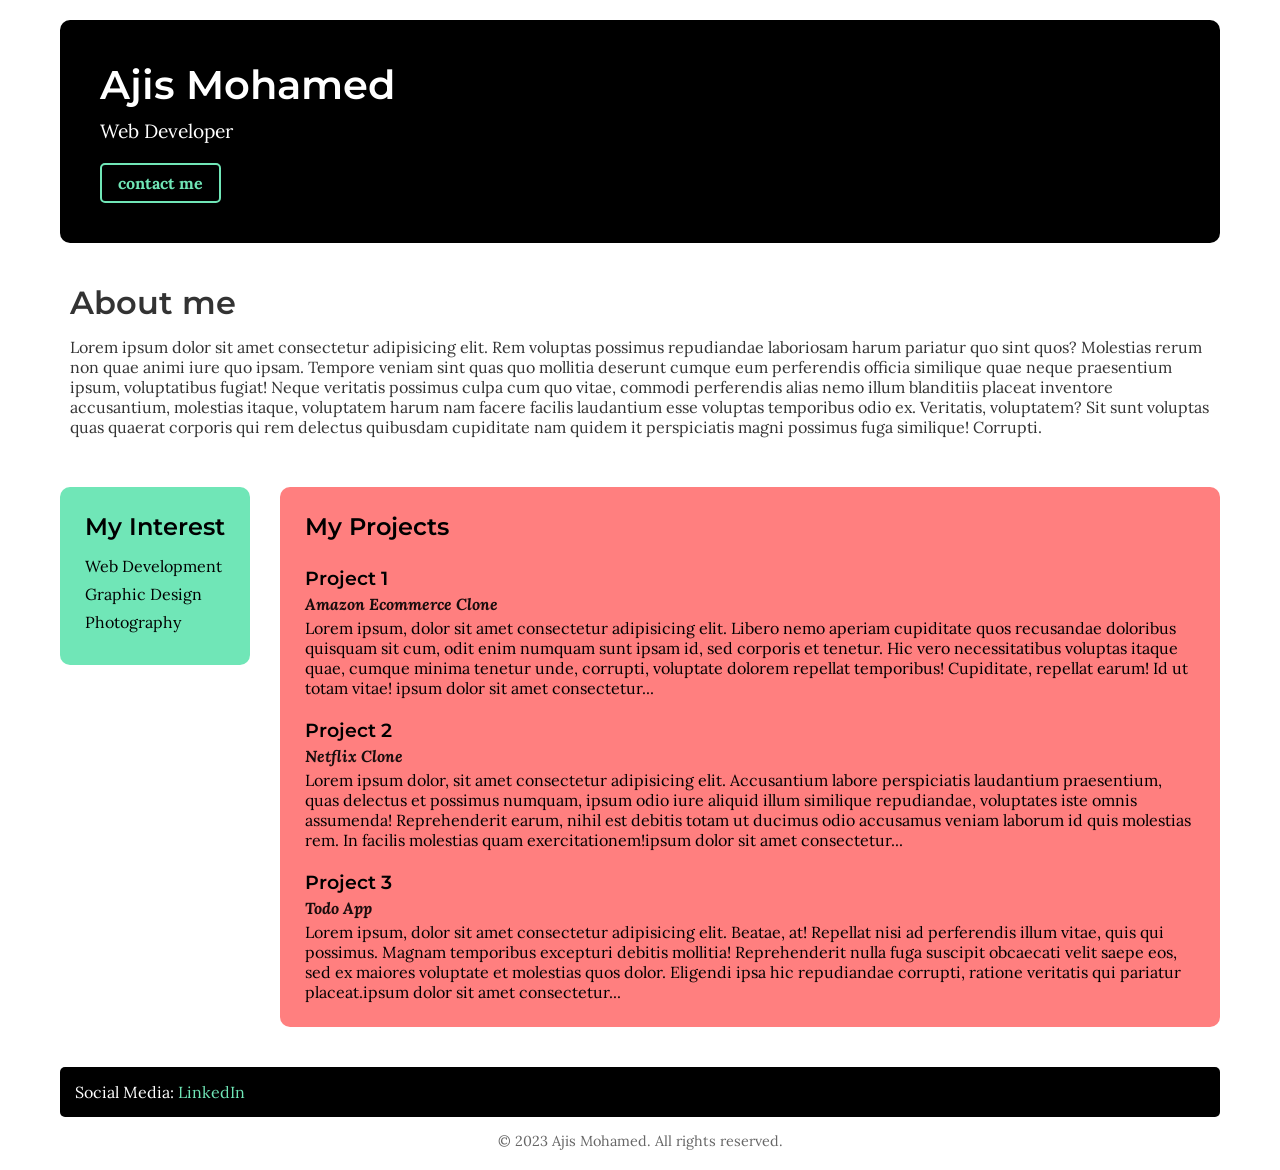
<file: index.html>
<!DOCTYPE html>
<html lang="en">

<head>
    <meta charset="UTF-8">
    <meta name="viewport" content="width=device-width, initial-scale=1.0">
    <title>Ajis Mohamed - Portfolio</title>
    <link rel="stylesheet" href="style.css">
    <link rel="preconnect" href="https://fonts.googleapis.com">
    <link rel="preconnect" href="https://fonts.gstatic.com" crossorigin>
    <link href="https://fonts.googleapis.com/css2?family=Lora:ital@0;1&family=Montserrat:wght@600&display=swap" rel="stylesheet">
</head>

<body>
    <div class="container">
        
        <!-- Header Section -->
        <div class="section-one">
            <h1 class="section-one__title">Ajis Mohamed</h1>
            <p class="section-one__desc">Web Developer</p>
            <a class="section-one__link" href="contact.html">contact me</a>
        </div>

        <!-- About Me Section -->
        <div class="section-two">
            <h1>About me</h1>
            <p>Lorem ipsum dolor sit amet consectetur adipisicing elit. Rem voluptas possimus repudiandae laboriosam
                harum pariatur quo sint quos? Molestias rerum non quae animi iure quo ipsam. Tempore veniam sint quas quo
                mollitia deserunt cumque eum perferendis officia similique quae neque praesentium ipsum, voluptatibus fugiat!
                Neque veritatis possimus culpa cum quo vitae, commodi perferendis alias nemo illum blanditiis placeat
                inventore accusantium, molestias itaque, voluptatem harum nam facere facilis laudantium esse voluptas temporibus
                odio ex. Veritatis, voluptatem? Sit sunt voluptas quas quaerat corporis qui rem delectus quibusdam cupiditate nam
                quidem it perspiciatis magni possimus fuga similique! Corrupti.
            </p>
        </div>

        <!-- Layout Container: Interest and Projects Side-by-Side -->
        <div class="main-layout">

            <!-- SINGLE Interest Box (Mint Greenish-Blue) -->
            <div class="section-three">
                <h2 class="section-three__title">My Interest</h2>
                <ol class="section-three__desc">
                    <li>Web Development</li>
                    <li>Graphic Design</li>
                    <li>Photography</li>
                </ol>
            </div>

            <!-- Projects Box (Pinkish-Coral) -->
            <div class="section-four">
                <h2 class="section-four__title">My Projects</h2>

                <div class="project-card">
                    <h3>Project 1</h3>
                    <p class="section-four__desc--one">Amazon Ecommerce Clone</p>
                    <p>Lorem ipsum, dolor sit amet consectetur adipisicing elit. Libero nemo aperiam cupiditate quos recusandae doloribus quisquam sit cum, odit enim numquam sunt ipsam id, sed corporis et tenetur. Hic vero necessitatibus voluptas itaque quae, cumque minima tenetur unde, corrupti, voluptate dolorem repellat temporibus! Cupiditate, repellat earum! Id ut totam vitae! ipsum dolor sit amet consectetur...</p>
                </div>

                <div class="project-card">
                    <h3>Project 2</h3>
                    <p class="section-four__desc--two">Netflix Clone</p>
                    <p>Lorem ipsum dolor, sit amet consectetur adipisicing elit. Accusantium labore perspiciatis laudantium praesentium, quas delectus et possimus numquam, ipsum odio iure aliquid illum similique repudiandae, voluptates iste omnis assumenda! Reprehenderit earum, nihil est debitis totam ut ducimus odio accusamus veniam laborum id quis molestias rem. In facilis molestias quam exercitationem!ipsum dolor sit amet consectetur...</p>
                </div>

                <div class="project-card">
                    <h3>Project 3</h3>
                    <p class="section-four__desc--three">Todo App</p>
                    <p>Lorem ipsum, dolor sit amet consectetur adipisicing elit. Beatae, at! Repellat nisi ad perferendis illum vitae, quis qui possimus. Magnam temporibus excepturi debitis mollitia! Reprehenderit nulla fuga suscipit obcaecati velit saepe eos, sed ex maiores voluptate et molestias quos dolor. Eligendi ipsa hic repudiandae corrupti, ratione veritatis qui pariatur placeat.ipsum dolor sit amet consectetur...</p>
                </div>
            </div>

        </div> <!-- End of main-layout -->

        <!-- Footer Links Section -->
        <div class="section-five">
            <p>
                Social Media:
                <a href="https://www.linkedin.com/in/ajis-mohamed-1b0a4b1b9/" target="_blank" class="section-five__link">LinkedIn</a>
            </p>
        </div>
        
        <p class="copyright"> &copy; 2023 Ajis Mohamed. All rights reserved.</p>
    </div>
</body>

</html>
</file>
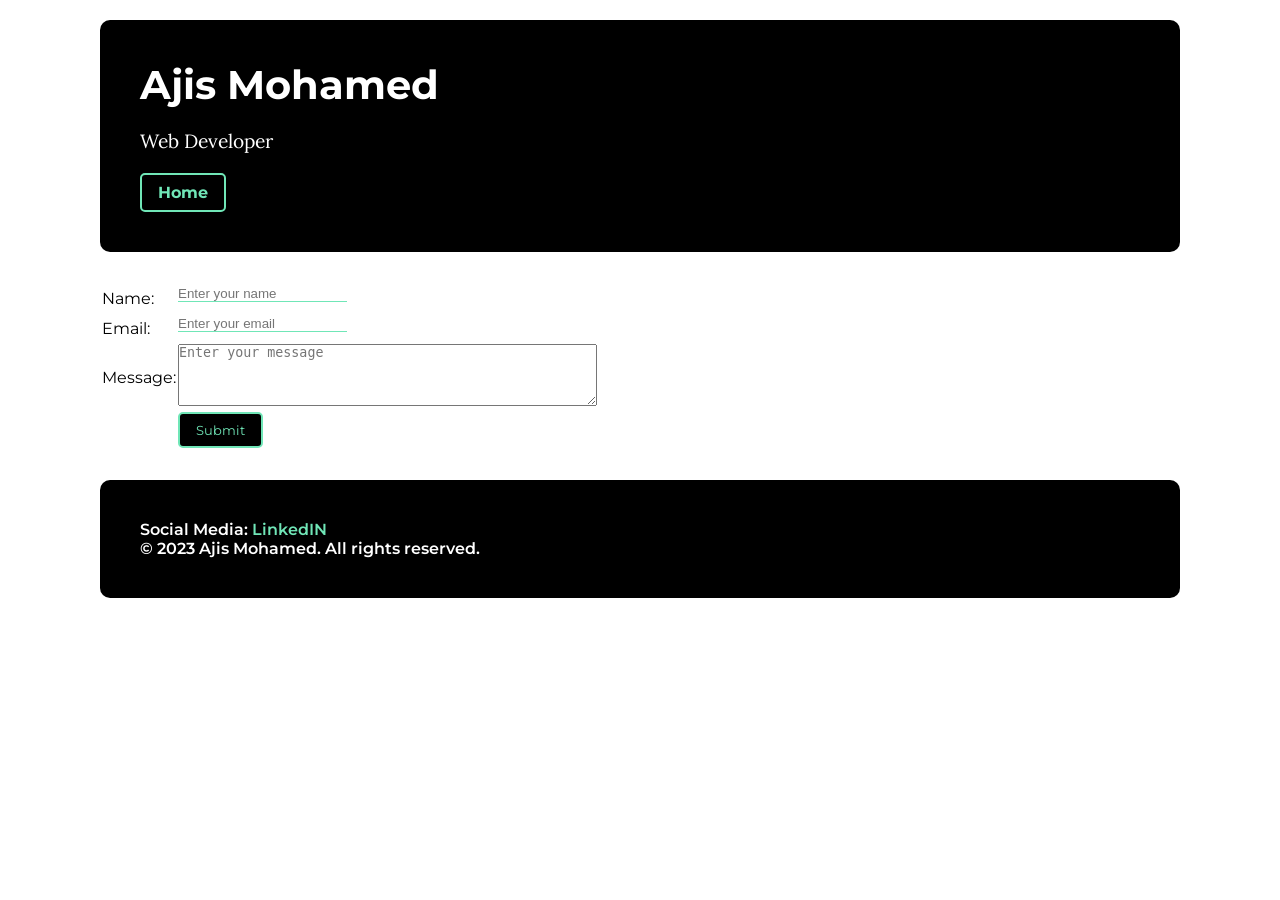
<file: Contact.html>
<!DOCTYPE html>
<html lang="en">

<head>
    <meta charset="UTF-8">
    <meta name="viewport" content="width=device-width, initial-scale=1.0">
    <title>Document</title>
    <link rel="stylesheet" href="contactstyle.css">
    <link rel="preconnect" href="https://fonts.googleapis.com">
    <link rel="preconnect" href="https://fonts.gstatic.com" crossorigin>
    <link href="https://fonts.googleapis.com/css2?family=Lora:ital@0;1&family=Montserrat:wght@600&display=swap"
        rel="stylesheet">
</head>

<body>
    <div class="section-one">
        <h1 class="section-one__title">Ajis Mohamed</h1>
        <p class="section-one__desc">Web Developer</p>
        <a href="index.html" class="section-one__link">Home</a>
    </div>

    <div class="section-two">
        <form>
            <table>
                <tr>
                    <td style="font-family: 'Montserrat', sans-serif; font-optical-sizing: auto;">Name:</td>
                    <td><input type="text" name="name" placeholder="Enter your name" class="section-two__input"></td>
                </tr>
                <tr>
                    <td style="font-family: 'Montserrat', sans-serif; font-optical-sizing: auto;">Email:</td>
                    <td><input type="email" name="email" placeholder="Enter your email" class="section-two__input"></td>
                </tr>
                <tr>
                    <td style="font-family: 'Montserrat', sans-serif; font-optical-sizing: auto;">Message:</td>
                    <td><textarea name="message" placeholder="Enter your message" rows="4" cols="50" class="section-two__textarea"></textarea></td>
                </tr>
                <tr>
                    <td> </td>
                    <td colspan="2">
                        <input type="submit" value="Submit" class="section-two__button" style="font-family: 'Montserrat', sans-serif; font-optical-sizing: auto;">
                    </td>
                </tr>
            </table>
        </form>
    </div>
    <div class="section-three">
        <p>
            Social Media:
            <a href="www.Linkedin.com" class="section-three__link">LinkedIN</a>
        </p>
        <p> &copy; 2023 Ajis Mohamed. All rights reserved.</p>
    </div>
</body>

</html>
</file>
<file: style.css>
/* Global Reset */
* {
    margin: 0;
    padding: 0;
    box-sizing: border-box;
}

body {
    font-family: 'Lora', serif;
    background-color: #ffffff;
    color: #333;
}

h1, h2, h3 {
    font-family: 'Montserrat', sans-serif;
    font-weight: 600;
}

.container {
    max-width: 1200px;
    margin: 0 auto;
    padding: 20px;
}

.section-one {
    background-color: black;
    color: white;
    padding: 40px;
    border-radius: 10px;
    margin-bottom: 30px;
    text-align: left;
}

.section-one__title {
    font-size: 40px;
    margin-bottom: 10px;
}

.section-one__desc {
    font-size: 19.2px;
    margin-bottom: 20px;
}

.section-one__link {
    display: inline-block;
    color: #70e6b7;
    text-decoration: none;
    font-weight: bold;
    border: 2px solid #70e6b7;
    padding: 8px 16px;
    border-radius: 5px;
}

.section-one__link:hover {
    background-color: #70e6b7;
    color: black;
}

.section-two {
    margin-bottom: 40px;
    padding: 10px;
}

.section-two h1 {
    margin-bottom: 15px;
}

.main-layout {
    display: flex;
    gap: 30px;
    align-items: flex-start;
    margin-bottom: 40px;
}


.section-three {
    background-color: #70e6b7;
    color: #000;
    border-radius: 10px;
    padding: 25px;
    text-align: left;
}

.section-three__title {
    margin-bottom: 15px;
}

.section-three__desc {
    padding-left: 0; 
    margin-left: 0;
    list-style-type: none; 
    text-align: left;
}

.section-three__desc li {
    margin-bottom: 8px;
    text-align: left;
}


.section-four {
    background-color: rgb(255, 127, 127);
    color: #000;
    flex: 1;
    border-radius: 10px;
    padding: 25px;
    display: flex;
    flex-direction: column;
    gap: 20px; /* Perfect automatic growth and uniform card gap */
}

.section-four__title {
    margin-bottom: 5px;
}

.project-card {
    display: flex;
    flex-direction: column;
    gap: 4px; 
}

.project-card h3 {
    font-size: 1.2rem;
}

.section-four__desc--one,
.section-four__desc--two,
.section-four__desc--three {
    font-weight: bold;
    font-style: italic;
    opacity: 0.9;
}

.section-five {
    background-color: #000;
    color: #fff;
    padding: 15px;
    border-radius: 5px;
    margin-bottom: 15px;
}

.section-five__link {
    color: #70e6b7;
    text-decoration: none;
}

.copyright {
    font-size: 0.9rem;
    color: #666;
    text-align: center;
    margin-top: 10px;
}
</file>
<file: contactstyle.css>
* {
    padding: 0;
    margin: 0;
}

body {
    margin: 20px 100px
}

.section-one {
    font-family: "Montserrat", sans-serif;
    font-optical-sizing: auto;
    font-weight: 600;
    font-style: normal;
    background-color: black;
    color: white;
    padding: 40px;
    border-radius: 10px;
    margin-bottom: 30px;
    text-align: left;
}

.section-one__title {
    font-size: 2.5rem;
    margin-bottom: 10px;
}

.section-one__desc {
    margin-bottom: 20px;
    margin-top:20px;
    font-size: 1.2rem;
    font-family: "Lora", serif;
    font-optical-sizing: auto;
    font-weight: 400;
    font-style: normal;
}

.section-one__link {
    display: inline-block;
    color: #70e6b7;
    text-decoration: none;
    font-weight: bold;
    border: 2px solid #70e6b7;
    padding: 8px 16px;
    border-radius: 5px;
}

.section-one__link:hover {
    background-color: #70e6b7;
    color: black;
}

.section-three {
    font-family: "Montserrat", sans-serif;
    font-optical-sizing: auto;
    font-weight: 600;
    font-style: normal;
    background-color: black;
    color: white;
    padding: 40px;
    border-radius: 10px;
    margin-bottom: 30px;
    text-align: left;
}

.section-three__link {
    color: #70e6b7;
    text-decoration: none;
}

.section-two {
    margin-bottom: 30px;
}

.section-two__button {
    background-color: black;
    color: #70e6b7;
    padding: 5px;
    border-radius: 5px;
    border: 2px solid #70e6b7;
    padding:8px 16px;
}

.section-two__button:hover {
    background-color: #70e6b7;
    color: black;

}

.section-two__input{
    margin-bottom: 10px;
    border:none;
    border-bottom: #70e6b7 1px solid;
}
</file>
